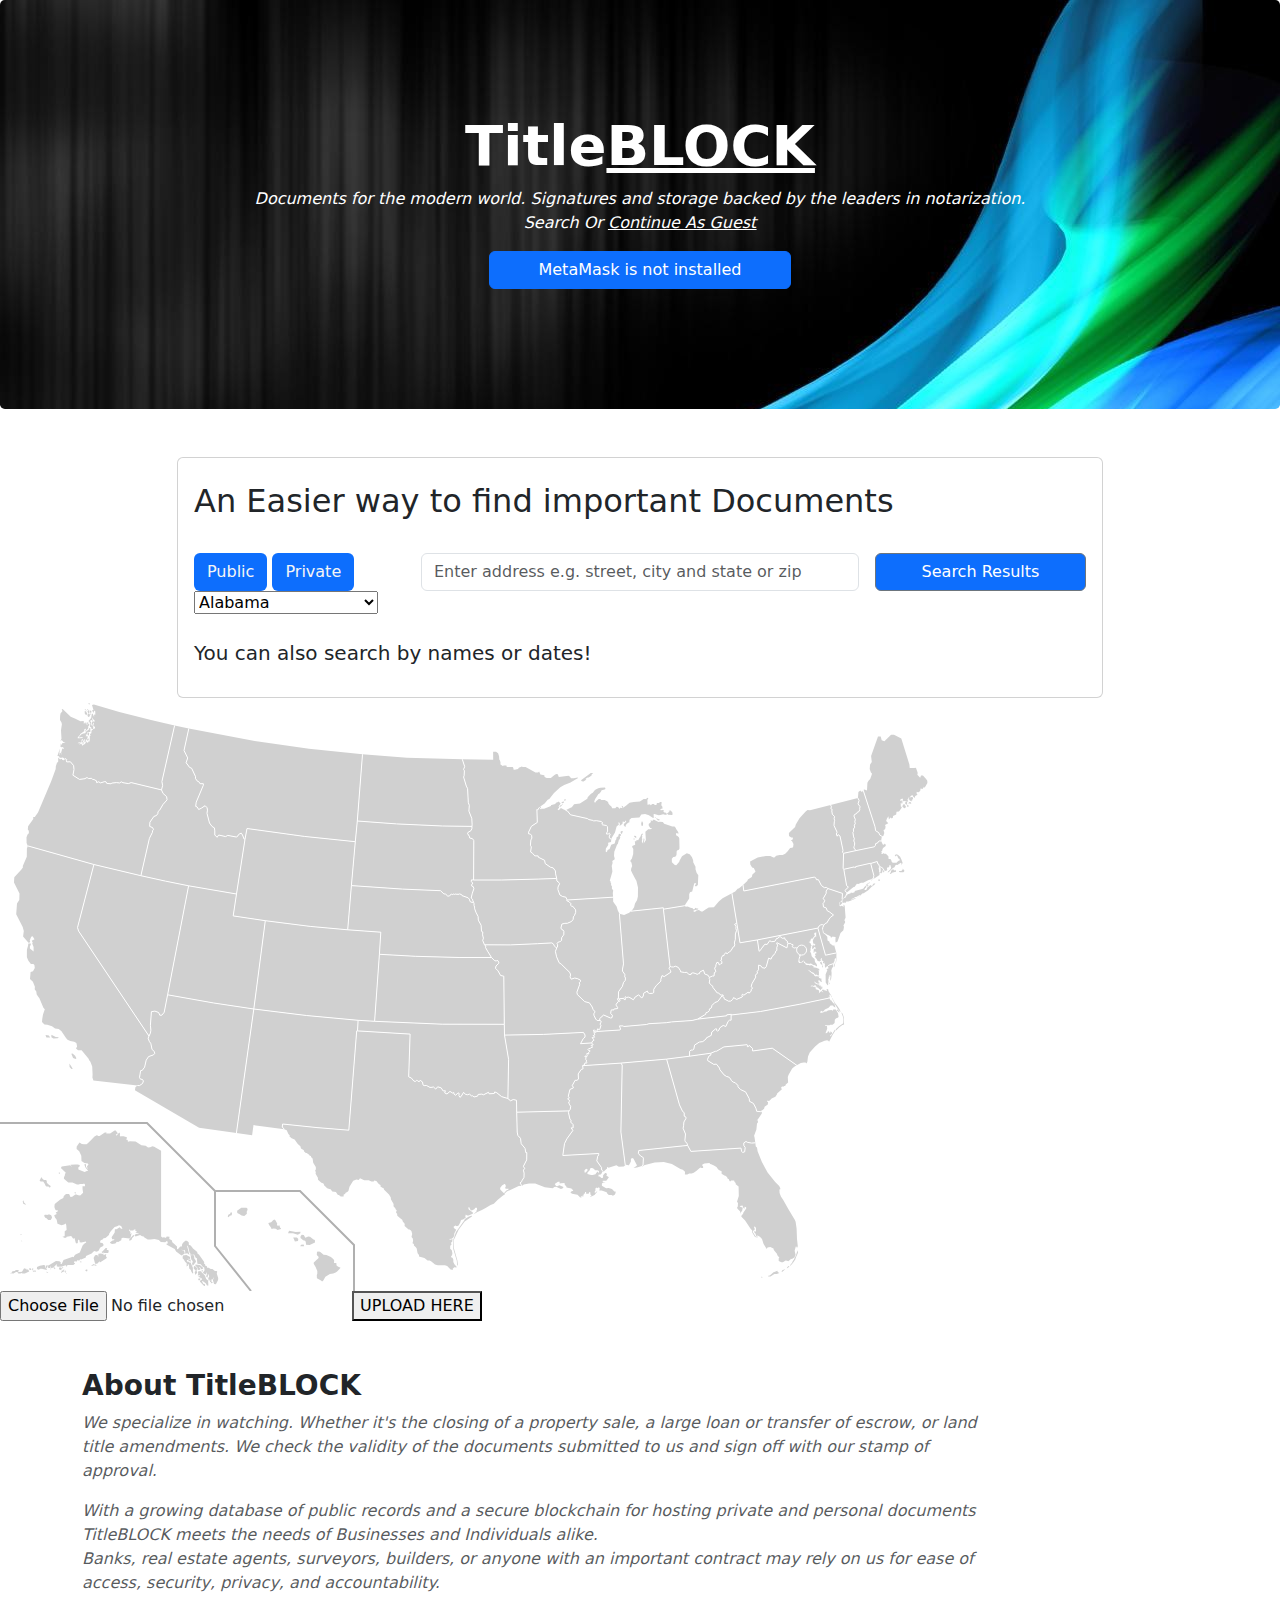
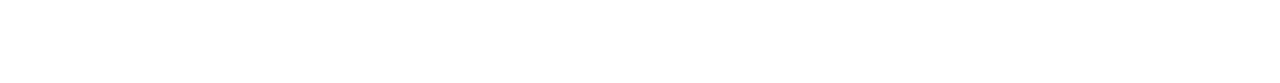
<file: index.html>
<!DOCTYPE html>
<html lang="en">
  <head>
    <meta content="text/html;charset=utf-8" http-equiv="Content-Type">
    <meta content="utf-8" http-equiv="encoding">
    <meta charset="utf-8" />
    <meta
      name="viewport"
      content="width=device-width, initial-scale=1, shrink-to-fit=no"
    />
    <meta name="theme-color" content="#000000" />

    <title>TitleBlock</title>
    
    <link rel="stylesheet" type="text/css" href="styles.css" >
    <link rel="stylesheet" href="https://cdnjs.cloudflare.com/ajax/libs/twitter-bootstrap/4.3.1/css/bootstrap.min.css">
    <link rel="stylesheet" href="https://code.jquery.com/jquery-3.3.1.slim.min.js">
    <link rel="stylesheet" href="https://cdnjs.cloudflare.com/ajax/libs/twitter-bootstrap/4.3.1/js/bootstrap.bundle.min.js">
    <link rel="stylesheet" href="https://stackpath.bootstrapcdn.com/font-awesome/4.7.0/css/font-awesome.min.css">
    <link rel="stylesheet" href="https://stackpath.bootstrapcdn.com/bootstrap/4.3.1/css/bootstrap.min.css">
    <link rel="stylesheet" href="https://cdn.jsdelivr.net/npm/bootstrap@5.0.0-alpha1/dist/css/bootstrap.min.css">
    <link rel="stylesheet" href="https://cdnjs.cloudflare.com/ajax/libs/jquery/3.2.1/jquery.min.js">
  </head>
  <body>

    <!-- Everything in the red box -->
    <!-- DO: ADD HANDLER FOR H1 VARIABLE &&
      USER LOG IN GREETING 9, 12, 16, 6, 8, 3 = 54

      TODOMASTER: 
      Upload documents in a formatted manner
      style the uploader
      retrieve documents by state from uploads or store them to a specific folder by state
      display documents by state page
      save metamask account and preferences 
      display metamask account info
      add metamask add documents lock
      add password documents lock
      add user saves to a state like page
      add user signs 
      general styling

      Day 1: Upload name formatting, state directories, state display pages.
      Day 2: Account logging, personal page, lock screens
      Day 3: Styling day, how are documents displayed
      Day 4: Add signature feature, interact with doc and update display signatures/doc display
      Day 5: Add donation bar
      Day 6: Webscrape titles and deeds, setup BETA CODES
      Day 7: General styling and BETA CODES


    -->






    <!--TODO:DONE Add metamask -->
    <!--TODO:DONE add border, stays at top-->
    <!--TODO:DONE output metamask account -->
    <!--TODO:DONE Heavy formatting/refactoringh -->
    <!--TODO: Add links/Nav -->
    <!--TODO: Save account number -->
    <!--TODO: displau account info -->

    <div style="background-image: url('img/header.jpeg');" class="jumbotron bg-cover text-white">
    
      <div class="container py-5 text-center">
          <h1 class="display-4 font-weight-bold">Title<u>BLOCK</u></h1>
          <p class="font-italic mb-0">Documents for the modern world. Signatures and storage backed by the leaders in notarization.</p>
          <p class="font-italic">Search Or
              <a href="https://bootstrapious.com" class="text-white">
                  <u>Continue As Guest</u>
              </a>
          </p>
          <a href="#" role="button" class="btn btn-primary px-5" id='loginButton' onclick="">CONNECT</a>
          <script>
            window.userWalletAddress = null
            const loginButton = document.getElementById('loginButton')
            const userWallet = document.getElementById('userWallet')
        
            function toggleButton() {
              if (!window.ethereum) {
                loginButton.innerText = 'MetaMask is not installed'
                loginButton.classList.remove('bg-purple-500', 'text-white')
                loginButton.classList.add('bg-gray-500', 'text-gray-100', 'cursor-not-allowed')
                return false
              }
        
              loginButton.addEventListener('click', loginWithMetaMask)
            }
        
            async function loginWithMetaMask() {
              const accounts = await window.ethereum.request({ method: 'eth_requestAccounts' })
                .catch((e) => {
                  console.error(e.message)
                  return
                })
              if (!accounts) { return }
        
              window.userWalletAddress = accounts[0]
              userWallet.innerText = window.userWalletAddress
              loginButton.innerText = 'Sign out of MetaMask'
        
              loginButton.removeEventListener('click', loginWithMetaMask)
              setTimeout(() => {
                loginButton.addEventListener('click', signOutOfMetaMask)
              }, 200)
            }
        
            function signOutOfMetaMask() {
              window.userWalletAddress = null
              userWallet.innerText = ''
              loginButton.innerText = 'Sign in with MetaMask'
        
              loginButton.removeEventListener('click', signOutOfMetaMask)
              setTimeout(() => {
                loginButton.addEventListener('click', loginWithMetaMask)
              }, 200)
            }
        
            window.addEventListener('DOMContentLoaded', () => {
              toggleButton()
            });
          </script>
          <h2><span class="showAccount"></span></h2>
      </div>
    </div>

    

    <!-- Search bar -->
    <!-- TODO: refactoring -->
    <!-- TODO: links to state displays -->
    <!-- TODO: link to personal/saved page -->
    <div class="container mt-5">
      <div class="row d-flex justify-content-center">
        <div class="col-md-10">
          <div class="card p-3 py-4">
            <h2>An Easier way to find important Documents</h2>
              <div class="row g-3 mt-2">
                <div class="col-md-3">
                  <div class="dropdown"> 
                    <button class="btn" type="button" id="dropdownMenuButton" style="background-color: #0d6efd; color: whitesmoke;"> Public </button>
                    <button class="btn" type="button" id="dropdownMenuButton" style="background-color: #0d6efd; color: whitesmoke;"> Private </button>
                    <select>
                      <option value="AL">Alabama</option>
                      <option value="AK">Alaska</option>
                      <option value="AZ">Arizona</option>
                      <option value="AR">Arkansas</option>
                      <option value="CA">California</option>
                      <option value="CO">Colorado</option>
                      <option value="CT">Connecticut</option>
                      <option value="DE">Delaware</option>
                      <option value="DC">District Of Columbia</option>
                      <option value="FL">Florida</option>
                      <option value="GA">Georgia</option>
                      <option value="HI">Hawaii</option>
                      <option value="ID">Idaho</option>
                      <option value="IL">Illinois</option>
                      <option value="IN">Indiana</option>
                      <option value="IA">Iowa</option>
                      <option value="KS">Kansas</option>
                      <option value="KY">Kentucky</option>
                      <option value="LA">Louisiana</option>
                      <option value="ME">Maine</option>
                      <option value="MD">Maryland</option>
                      <option value="MA">Massachusetts</option>
                      <option value="MI">Michigan</option>
                      <option value="MN">Minnesota</option>
                      <option value="MS">Mississippi</option>
                      <option value="MO">Missouri</option>
                      <option value="MT">Montana</option>
                      <option value="NE">Nebraska</option>
                      <option value="NV">Nevada</option>
                      <option value="NH">New Hampshire</option>
                      <option value="NJ">New Jersey</option>
                      <option value="NM">New Mexico</option>
                      <option value="NY">New York</option>
                      <option value="NC">North Carolina</option>
                      <option value="ND">North Dakota</option>
                      <option value="OH">Ohio</option>
                      <option value="OK">Oklahoma</option>
                      <option value="OR">Oregon</option>
                      <option value="PA">Pennsylvania</option>
                      <option value="RI">Rhode Island</option>
                      <option value="SC">South Carolina</option>
                      <option value="SD">South Dakota</option>
                      <option value="TN">Tennessee</option>
                      <option value="TX">Texas</option>
                      <option value="UT">Utah</option>
                      <option value="VT">Vermont</option>
                      <option value="VA">Virginia</option>
                      <option value="WA">Washington</option>
                      <option value="WV">West Virginia</option>
                      <option value="WI">Wisconsin</option>
                      <option value="WY">Wyoming</option>
                    </select>
                  </div>
                </div>
              <div class="col-md-6"> <input type="text" class="form-control" placeholder="Enter address e.g. street, city and state or zip"> </div>
              <div class="col-md-3"> <button class="btn btn-secondary btn-block" style="background-color: #0d6efd;">Search Results</button> </div>
            </div>
            <h5 style="margin-top: 3%;">You can also search by names or dates!</h5>
          </div>
        </div>
      </div>
    </div>

    <!-- Interactive map. Link to php display -->
    <!-- TODO: link state.svg to the display php page. Takes users search variable input and displays those documents -->
    <img src="/img/Blank_US_Map_(states_only).svg" usemap="#image-map">
    <map name="image-map">
        <area target="_blank" alt="Washington" title="Washington" href="" coords="64,11,90,26,85,5,175,28,161,90,124,80,79,77,72,62,58,57" shape="poly">
        <area target="_blank" alt="Oregon" title="Oregon" href="" coords="59,60,70,64,79,81,127,84,161,93,168,101,147,126,154,131,140,177,27,146" shape="poly">
        <area target="_blank" alt="California" title="California" href="" coords="29,149,94,168,78,231,155,353,139,385,92,381,41,326,4,218" shape="poly">
        <area target="_blank" alt="Idaho" title="Idaho" href="" coords="176,28,190,31,185,58,203,86,196,109,206,107,217,140,244,136,236,197,142,179" shape="poly">
        <area target="_blank" alt="Montana" title="Montana" href="" coords="193,32,188,59,206,85,199,106,209,105,219,135,246,131,356,143,363,46" shape="poly">
        <area target="_blank" alt="Nevada" title="Nevada" href="" coords="97,167,188,190,163,317,153,310,149,335,80,231" shape="poly">
        <area target="_blank" alt="Arizona" title="Arizona" href="" coords="169,297,254,312,236,434,200,430,138,392,159,352,151,339,155,314,164,320" shape="poly">
        <area target="_blank" alt="New Mexico" title="New Mexico" href="" coords="257,313,359,323,349,432,255,427,251,438,236,435" shape="poly">
        <area target="_blank" alt="Utah" title="Utah" href="" coords="190,191,237,200,234,217,266,223,253,308,169,295" shape="poly">
        <area target="_blank" alt="Colorado" title="Colorado" href="display.php" coords="268,224,257,309,374,323,380,236" shape="poly">
        <area target="_blank" alt="Wyoming" title="Wyoming" href="" coords="249,132,356,146,347,231,236,216,241,171" shape="poly">
        <area target="_blank" alt="North Dakota" title="North Dakota" href="" coords="360,123,473,127,463,58,365,46" shape="poly">
        <area target="_blank" alt="South Dakota" title="South Dakota" href="" coords="354,187,441,191,472,202,470,130,360,123" shape="poly">
        <area target="_blank" alt="Kansas" title="Kansas" href="" coords="382,257,494,260,504,280,504,325,377,321" shape="poly">
        <area target="_blank" alt="Nebraska" title="Nebraska" href="" coords="354,189,441,194,473,207,489,256,381,254,386,233,349,228" shape="poly">
        <area target="_blank" alt="Oklahoma" title="Oklahoma" href="" coords="362,323,360,333,410,336,410,377,460,397,508,398,504,327" shape="poly">
        <area target="_blank" alt="Texas" title="Texas" href="" coords="285,431,352,432,361,336,408,337,408,380,456,399,517,402,519,434,528,458,520,486,457,570,420,568,379,483,359,483,345,500,315,475" shape="poly">
        <area target="_blank" alt="Minnesota" title="Minnesota" href="" coords="466,59,592,62,539,110,528,131,532,155,557,179,474,181" shape="poly">
        <area target="_blank" alt="Wisconsin" title="Wisconsin" href="" coords="561,102,541,110,532,129,534,149,550,166,559,173,561,189,569,202,614,199,610,180,624,131,610,143,605,126,569,116" shape="poly">
        <area target="_blank" alt="Michigan" title="Michigan" href="" coords="563,101,607,84,674,112,699,180,687,205,631,211,629,127,612,139,606,124,570,114" shape="poly">
        <area target="_blank" alt="Maine" title="Maine" href="" coords="866,91,878,131,884,139,930,84,917,69,898,35,877,36" shape="poly">
        <area target="_blank" alt="Iowa" title="Iowa" href="" coords="474,183,476,205,488,246,556,245,565,235,559,223,569,223,575,213,565,199,557,188,557,181" shape="poly">
        <area target="_blank" alt="Illinois " title="Illinois " href="" coords="572,205,579,215,573,224,563,226,569,235,557,246,562,264,576,279,584,283,579,297,592,305,599,322,619,304,625,282,622,269,620,214,612,201" shape="poly">
        <area target="_blank" alt="Indiana" title="Indiana" href="" coords="623,218,666,211,672,271,649,292,623,300,627,281" shape="poly">
        <area target="_blank" alt="Kentucky" title="Kentucky" href="" coords="601,322,623,302,655,292,675,271,703,275,722,298,700,321,599,331" shape="poly">
        <area target="_blank" alt="West Virginia" title="West Virginia" href="" coords="737,227,741,246,758,242,760,254,770,242,780,241,765,270,756,266,748,293,727,299,709,278,725,259,734,250" shape="poly">
        <area target="_blank" alt="Ohio" title="Ohio" href="" coords="731,196,736,224,733,250,706,275,675,267,667,209" shape="poly">
        <area target="_blank" alt="Missouri " title="Missouri " href="" coords="490,248,552,247,558,264,578,284,575,296,590,305,596,323,591,342,581,334,505,336,506,276" shape="poly">
        <area target="_blank" alt="Loussiana" title="Loussiana" href="" coords="520,414,530,454,521,484,579,501,614,495,594,456,560,456,569,434,567,413" shape="poly">
        <area target="_blank" alt="Arkansas" title="Arkansas" href="" coords="505,337,518,410,566,408,591,346,579,334" shape="poly">
        <area target="_blank" alt="Tennesse" title="Tennesse" href="" coords="587,366,594,334,731,317,688,357" shape="poly">
        <area target="_blank" alt="North Carolina" title="North Carolina" href="" coords="734,316,691,356,715,353,724,346,746,344,752,352,771,350,806,374,865,291,835,299,765,313" shape="poly">
        <area target="_blank" alt="South Carolina" title="South Carolina" href="" coords="707,361,724,350,743,344,751,355,770,352,804,374,770,420" shape="poly">
        <area target="_blank" alt="Georgia" title="Georgia" href="" coords="667,361,701,357,764,419,762,443,743,443,740,452,691,452,686,430,689,418,682,409" shape="poly">
        <area target="_blank" alt="Alabama" title="Alabama" href="" coords="625,466,621,432,622,365,666,362,686,448,642,447,640,466" shape="poly">
        <area target="_blank" alt="Mississippi" title="Mississippi" href="" coords="563,454,573,428,570,409,584,369,619,366,618,431,622,470,606,476,597,454" shape="poly">
        <area target="_blank" alt="Florida" title="Florida" href="" coords="645,450,643,466,721,475,777,563,795,559,795,523,761,444,743,445,743,454" shape="poly">
        <area target="_blank" alt="Virginia" title="Virginia" href="" coords="724,300,704,318,832,296,822,287,818,269,800,263,795,248,780,248,770,273,756,269,751,294" shape="poly">
        <area target="_blank" alt="New York" title="New York" href="" coords="843,195,822,188,815,177,743,191,737,161,788,150,792,115,829,104" shape="poly">
        <area target="_blank" alt="Penssylvania" title="Penssylvania" href="" coords="730,190,740,187,745,196,813,178,825,190,825,224,743,242" shape="poly">
        <area target="_blank" alt="Maryland" title="Maryland" href="" coords="759,238,813,229,823,258,837,255,835,262,822,268,801,262,798,243,783,244" shape="poly">
        <area target="_blank" alt="New Jersey" title="New Jersey" href="" coords="823,226,838,241,846,212,841,195,826,192,826,216" shape="poly">
        <area target="_blank" alt="Deleware" title="Deleware" href="" coords="825,257,846,254,823,227,813,226" shape="poly">
        <area target="_blank" alt="Connecticut" title="Connecticut" href="" coords="841,173,846,191,871,180,868,165" shape="poly">
        <area target="_blank" alt="Rhode Island" title="Rhode Island" href="" coords="870,165,880,162,886,181,874,183" shape="poly">
        <area target="_blank" alt="New Hampshire" title="New Hampshire" href="" coords="856,152,880,146,862,94,855,116" shape="poly">
        <area target="_blank" alt="Vermont" title="Vermont" href="" coords="831,101,858,94,853,115,853,150,840,155" shape="poly">
        <area target="_blank" alt="Massachusetts " title="Massachusetts " href="" coords="838,157,840,169,880,160,888,180,905,174,898,142" shape="poly">
        <area target="_blank" alt="Alaska" title="Alaska" href="" coords="1,426,146,426,213,491,212,548,245,589,5,589" shape="poly">
        <area target="_blank" alt="Hawaii " title="Hawaii " href="" coords="218,493,300,492,355,548,354,591,250,592,216,549" shape="poly">
    </map>


        
    <!-- TODO: link metamask connect -->
    <!-- TODO: link guest account scroll -->
  
    <!--
      the process of varifying documents will require storing accounts
      when an account clicks, update the documents verified by this account
      add a stamp coinciding with this account
    -->

    <!--
      header with logo, location, and account name
      upload file, type -> personal || public
      personal: name of parties of interest
      search bar, saved documents, misc.
      4 regions of the US -> state -> county
      who we are what we do
    -->

    <!-- this is gonna need some php, keep info -->
    <!--TODO: take user input to a display page -->
    <!--TODO: output relevent search results -->
    <!--TODO:DONE take user to a personal page -->
    
    

    <!--

      TODO: create a display page for personal documents
      TODO: interact with those documents with the option to save or verify said document
      TODO: store the accounts that save and verify
      TODO: update the documents to reflect the verification by said account
      TODO: create a display page for saved documents

    -->

    <!--TODO:DONE Add photos and links to regional pages -->
    <!--TODO: Add states drop down menu or state select-->
    <!--TODO: Display Documents by state-->
    <!--TODO: Add mapping/svg -->

  
    <!--TODO: upload file type, personal or public -->
    <!--TODO: naming/cleaning/storing a standard name -->
    <form action="index.php" method="POST" enctype="multipart/form-data">
      <input type="file" name="file">
      <button type="submit" name="submit"> UPLOAD HERE </button>
    </form>

    <!--TODO:DONE Add about us section -->
    <div class="container py-5">
      <h2 class="h3 font-weight-bold">About TitleBLOCK</h2>
      <div class="row">
          <div class="col-lg-10 mb-4">
              <p class="font-italic text-muted"> We specialize in watching. Whether it's the closing of a property sale, a large loan or transfer of escrow, or land title amendments. We check the validity of the documents submitted to us and sign off with our stamp of approval.</p>
              <p class="font-italic text-muted">With a growing database of public records and a secure blockchain for hosting private and personal documents TitleBLOCK meets the needs of Businesses and Individuals alike. <br> Banks, real estate agents, surveyors, builders, or anyone with an important contract may rely on us for ease of access, security, privacy, and accountability.</p>
          </div>
      </div>
    </div>
    
    <noscript>You need to enable JavaScript to run this app.</noscript>
    <script src="./scripts.js"></script>
  </body>
</html>
</file>
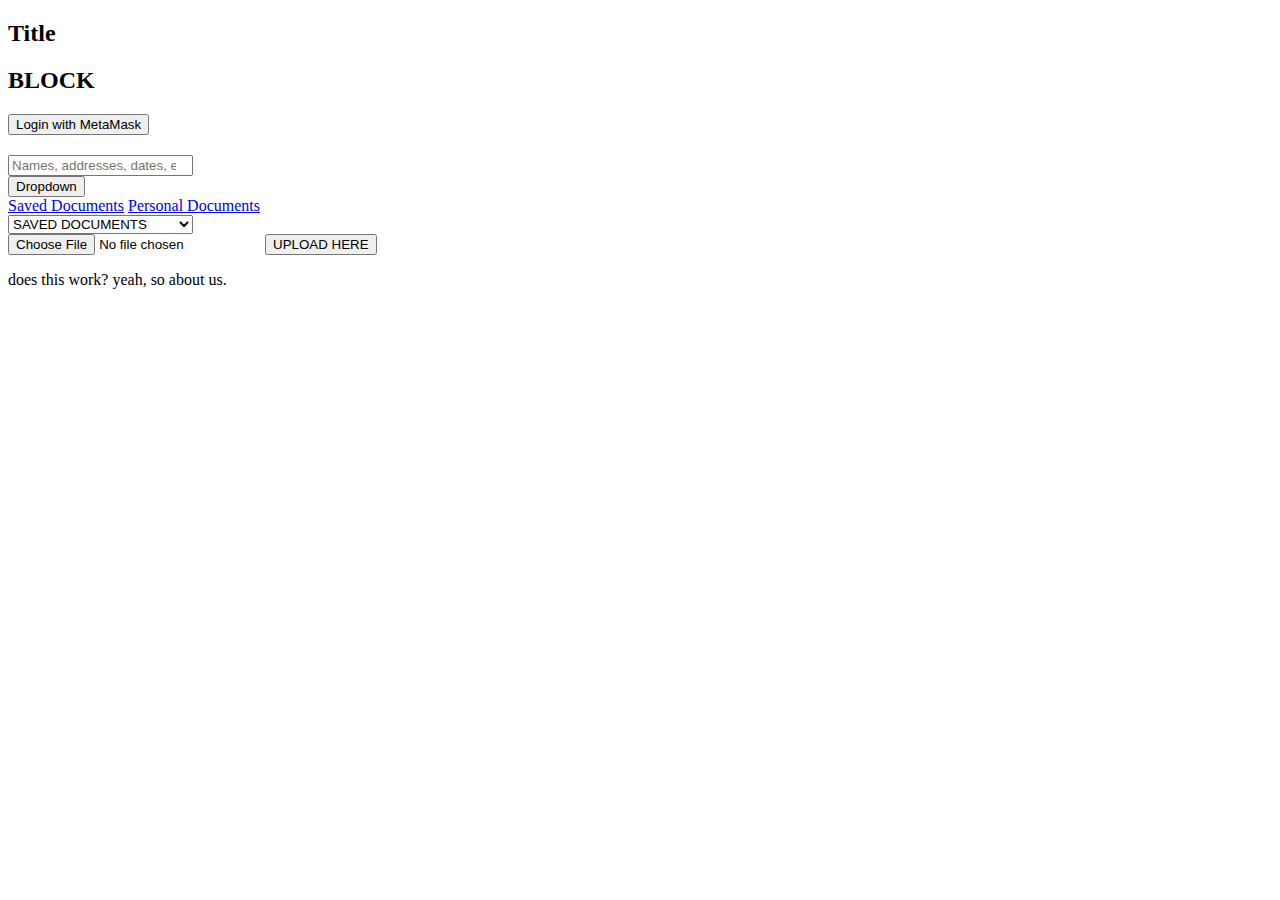
<file: personal.html>
<!DOCTYPE html>
<html lang="en">
  <head>
    <meta content="text/html;charset=utf-8" http-equiv="Content-Type">
    <meta content="utf-8" http-equiv="encoding">

    <meta charset="utf-8" />
    <meta
      name="viewport"
      content="width=device-width, initial-scale=1, shrink-to-fit=no"
    />
    <meta name="theme-color" content="#000000" />
    <link rel="stylesheet" href="styles.css">
    <link rel="shortcut icon" href="#">
    <title>TitleBlock</title>
  </head>
  <body>

    <!-- Everything in the red box -->
    <!-- DO: ADD HANDLER FOR H1 VARIABLE &&
      USER LOG IN GREETING 9, 12, 16, 6, 8, 3 = 54
    -->

    <!--TODO:DONE Add metamask -->
    <!--TODO:DONE add border, stays at top-->
    <!--TODO:DONE output metamask account -->
    <!--TODO: Heavy formatting/refactoringh -->
    <!--TODO: Add links/Nav -->
    <!--TODO: Save account number -->
    <div id="header">
      <h2>Title</h2><h2 id="block-underline">BLOCK</h2>

      <button id='loginButton' onclick="" class="mx-auto rounded-md p-2 bg-purple-500 text-white">
        Login with MetaMask
      </button>
      <p id='userWallet' class='text-lg text-gray-600 my-2'></p>
      <script>
        
      </script>
      <h2><span class="showAccount"></span></h2>
    </div>

    <!--
      header with logo, location, and account name
      upload file, type -> personal || public
      personal: name of parties of interest
      search bar, saved documents, misc.
      4 regions of the US -> state -> county
      who we are what we do
    -->

    <!-- this is gonna need some php, keep info -->
    <!--TODO: take user input to a display page -->
    <!--TODO: output relevent search results -->
    <!--TODO:DONE take user to a personal page -->
    <div id="search_and_sort">
      <input type="search" id="site-search" placeholder="Names, addresses, dates, etc">

      <div class="dropdown">
        <button class="dropbtn">Dropdown</button>
        <div class="dropdown-content">
          <a href="saved.html">Saved Documents</a>
          <a href="personal.html">Personal Documents</a>
        </div>
      </div>
      
      <select name="sort-by" id="sort-by">
        <option value="saved_documents" href="saved.html">SAVED DOCUMENTS</option>
        <option value="personal_documents"><a href="personal.html">PERSONAL DOCUMENTS</a></option>
      </select>
    </div>
    




    <form action="index.php" method="POST" enctype="multipart/form-data">
      <input type="file" name="file">
      <button type="submit" name="submit"> UPLOAD HERE </button>
    </form>

    <p> does this work?  yeah, so about us.</p>

    <noscript>You need to enable JavaScript to run this app.</noscript>
    <script src="./scripts.js"></script>
  </body>
</html>
</file>
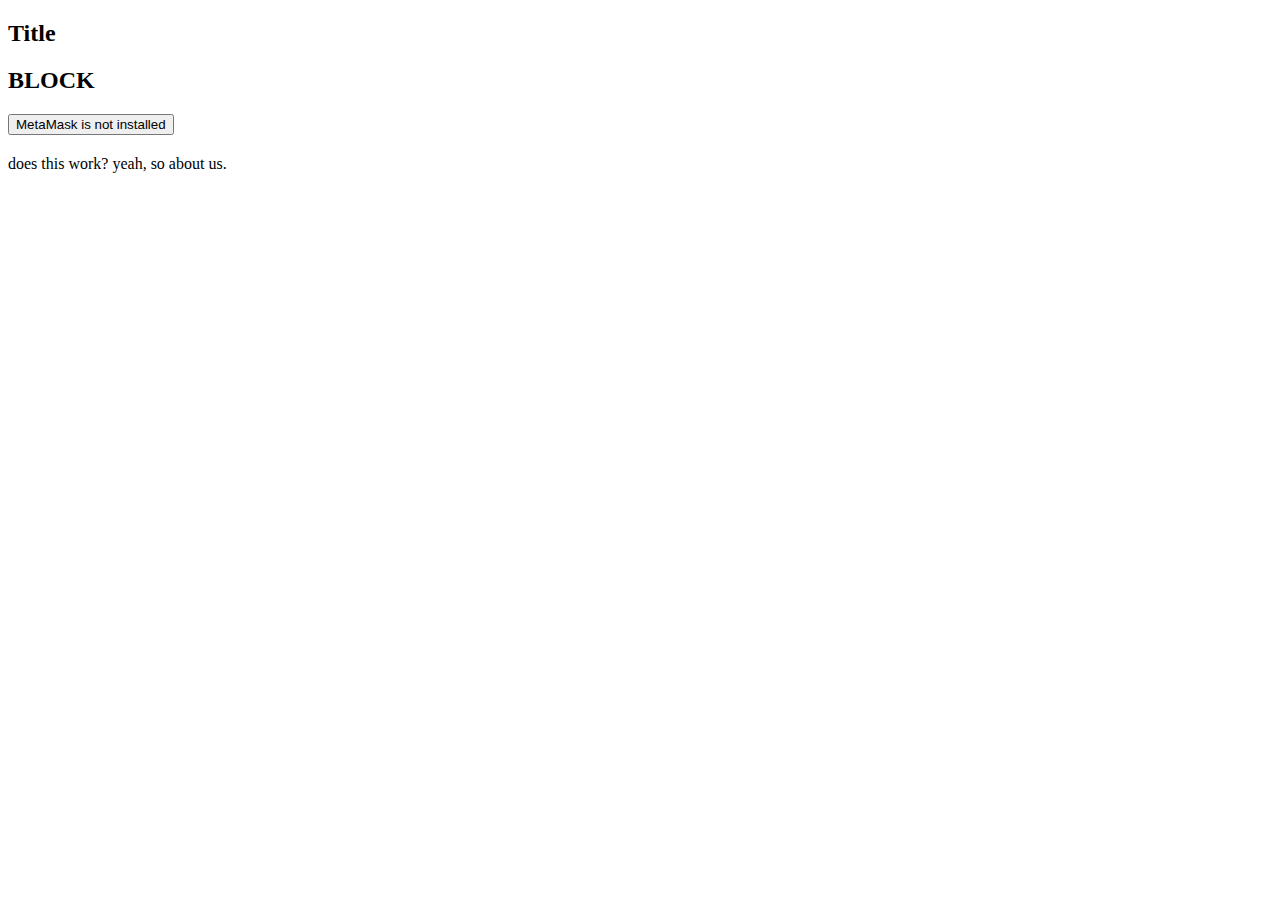
<file: saved.html>
<!DOCTYPE html>
<html lang="en">
  <head>
    <meta content="text/html;charset=utf-8" http-equiv="Content-Type">
    <meta content="utf-8" http-equiv="encoding">

    <meta charset="utf-8" />
    <meta
      name="viewport"
      content="width=device-width, initial-scale=1, shrink-to-fit=no"
    />
    <meta name="theme-color" content="#000000" />
    <link rel="stylesheet" href="styles.css">
    <link rel="shortcut icon" href="#">
    <title>TitleBlock</title>
  </head>
  <body>

    <!-- Everything in the red box -->
    <!-- DO: ADD HANDLER FOR H1 VARIABLE &&
      USER LOG IN GREETING 9, 12, 16, 6, 8, 3 = 54
    -->

    <!--TODO:DONE Add metamask -->
    <!--TODO:DONE add border, stays at top-->
    <!--TODO:DONE output metamask account -->
    <!--TODO: Heavy formatting/refactoringh -->
    <!--TODO: Add links/Nav -->
    <!--TODO: Save account number -->
    <div id="header">
      <h2>Title</h2><h2 id="block-underline">BLOCK</h2>

      <button id='loginButton' onclick="" class="mx-auto rounded-md p-2 bg-purple-500 text-white">
        Login with MetaMask
      </button>
      <p id='userWallet' class='text-lg text-gray-600 my-2'></p>
      <script>
        window.userWalletAddress = null
        const loginButton = document.getElementById('loginButton')
        const userWallet = document.getElementById('userWallet')
    
        function toggleButton() {
          if (!window.ethereum) {
            loginButton.innerText = 'MetaMask is not installed'
            loginButton.classList.remove('bg-purple-500', 'text-white')
            loginButton.classList.add('bg-gray-500', 'text-gray-100', 'cursor-not-allowed')
            return false
          }
    
          loginButton.addEventListener('click', loginWithMetaMask)
        }
    
        async function loginWithMetaMask() {
          const accounts = await window.ethereum.request({ method: 'eth_requestAccounts' })
            .catch((e) => {
              console.error(e.message)
              return
            })
          if (!accounts) { return }
    
          window.userWalletAddress = accounts[0]
          userWallet.innerText = window.userWalletAddress
          loginButton.innerText = 'Sign out of MetaMask'
    
          loginButton.removeEventListener('click', loginWithMetaMask)
          setTimeout(() => {
            loginButton.addEventListener('click', signOutOfMetaMask)
          }, 200)
        }
    
        function signOutOfMetaMask() {
          window.userWalletAddress = null
          userWallet.innerText = ''
          loginButton.innerText = 'Sign in with MetaMask'
    
          loginButton.removeEventListener('click', signOutOfMetaMask)
          setTimeout(() => {
            loginButton.addEventListener('click', loginWithMetaMask)
          }, 200)
        }
    
        window.addEventListener('DOMContentLoaded', () => {
          toggleButton()
        });
      </script>
      <h2><span class="showAccount"></span></h2>
    </div>

    <div class="container">
        <div class="row">
            
        </div>
    </div>
   
    <!--TODO: Add about us section -->
    <p> does this work?  yeah, so about us.</p>

    <!--  ON-Click: add section slides the user to the input form -->
    <!-- TODO: ADD SLIDE FEATURE
    <div id="add_section">
      <div class="card"><button type="button">Add...</button></div>
    </div>
     ON-Click: review section slides the users documents -->
    <!-- TODO: IMPLEMENT SLIDE FEATURE
    <div id="review_section">
      <div class="card"><button type="button">Review...</button></div>
    </div> -->
    

    
    <noscript>You need to enable JavaScript to run this app.</noscript>
    <script src="./scripts.js"></script>
  </body>
</html>
</file>
<file: styles.css>
.bg-cover {
  background-size: cover !important;
}

.advanced {
  text-decoration: none;
  font-size: 15px;
  font-weight: 500
}

.btn-secondary,
.btn-secondary:focus,
.btn-secondary:active {
  color: #fff;
  box-shadow: none
}

.form-control:focus {
  box-shadow: none;
  border: 1px solid #00838f
}
</file>
